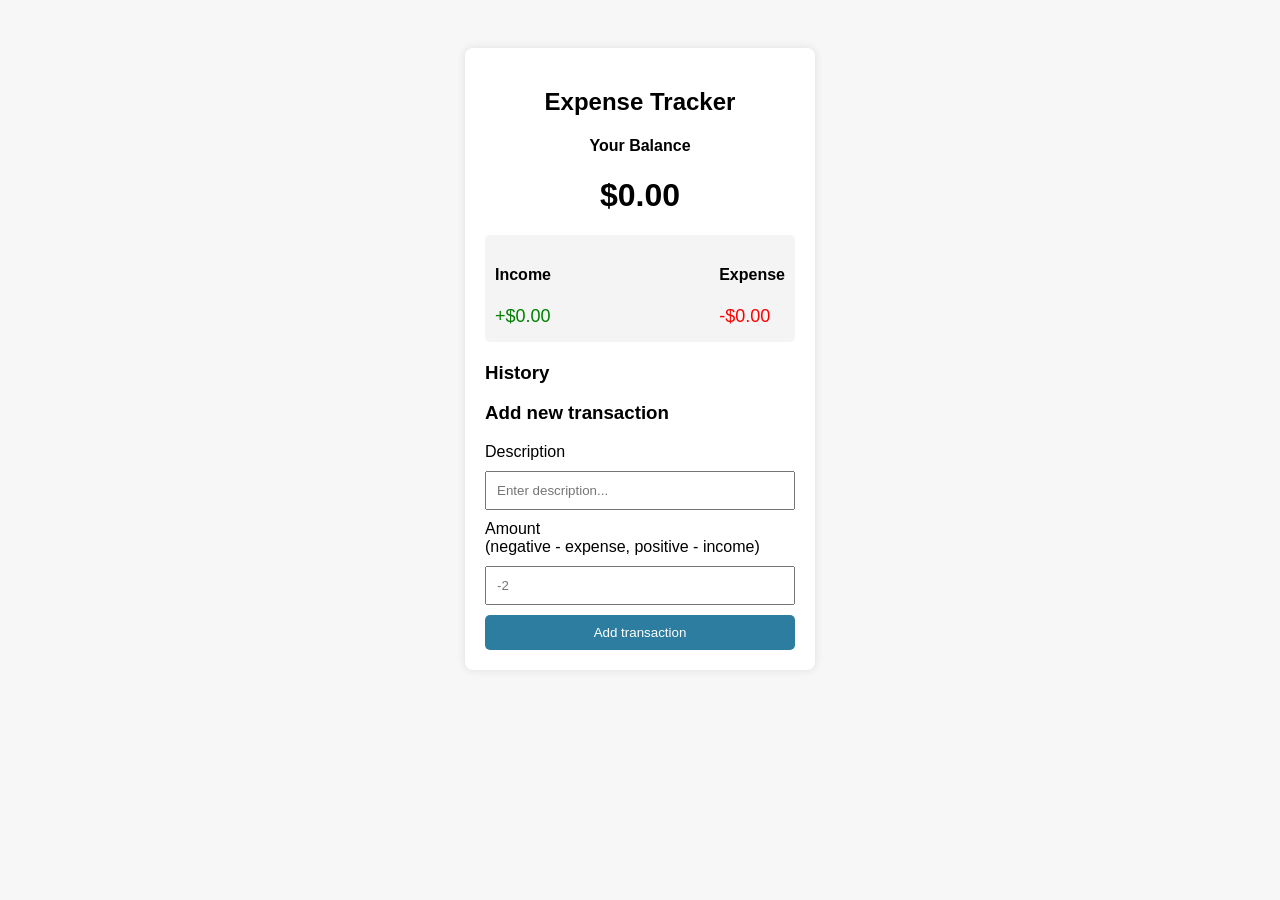
<file: index.html>
<!DOCTYPE html>
<html lang="en">
<head>
  <meta charset="UTF-8" />
  <meta name="viewport" content="width=device-width, initial-scale=1.0" />
  <title>Expense Tracker</title>
  <link rel="stylesheet" href="style.css">
</head>
<body>

  <div class="container">
    <h2>Expense Tracker</h2>

    <div class="balance">
      <h4>Your Balance</h4>
      <h1 id="balance">$0.00</h1>
    </div>

    <div class="inc-exp-container">
      <div>
        <h4>Income</h4>
        <p id="money-plus" class="money plus">+$0.00</p>
      </div>
      <div>
        <h4>Expense</h4>
        <p id="money-minus" class="money minus">-$0.00</p>
      </div>
    </div>

    <h3>History</h3>
    <ul id="list" class="list"></ul>

    <h3>Add new transaction</h3>
    <form id="form">
      <label>Description</label>
      <input type="text" id="text" placeholder="Enter description..." />

      <label>
        Amount <br>
        (negative - expense, positive - income)
      </label>
      <input type="number" id="amount" placeholder="-2" />

      <button>Add transaction</button>
    </form>
  </div>

  <script src="script.js"></script>
</body>
</html>
</file>
<file: style.css>
* {
  box-sizing: border-box;
}

body {
  font-family: Arial, sans-serif;
  background: #f7f7f7;
  display: flex;
  justify-content: center;
  padding-top: 40px;
}

.container {
  width: 350px;
  background: #fff;
  padding: 20px;
  border-radius: 8px;
  box-shadow: 0 0 10px rgba(0,0,0,0.1);
}

h2 {
  text-align: center;
}

.balance {
  text-align: center;
  margin: 20px 0;
}

.inc-exp-container {
  display: flex;
  justify-content: space-between;
  background: #f4f4f4;
  padding: 10px;
  margin: 20px 0;
  border-radius: 5px;
}

.money {
  font-size: 18px;
  margin: 5px 0;
}

.plus {
  color: green;
}

.minus {
  color: red;
}

.list {
  list-style: none;
  padding: 0;
}

.list li {
  background: #fff;
  display: flex;
  justify-content: space-between;
  padding: 10px;
  margin: 10px 0;
  border-right: 5px solid;
}

.list li.plus {
  border-color: green;
}

.list li.minus {
  border-color: red;
}

form input {
  width: 100%;
  padding: 10px;
  margin: 10px 0;
}

button {
  width: 100%;
  padding: 10px;
  background: #2c7da0;
  color: white;
  border: none;
  cursor: pointer;
  border-radius: 5px;
}

button:hover {
  background: #225f7a;
}
</file>
